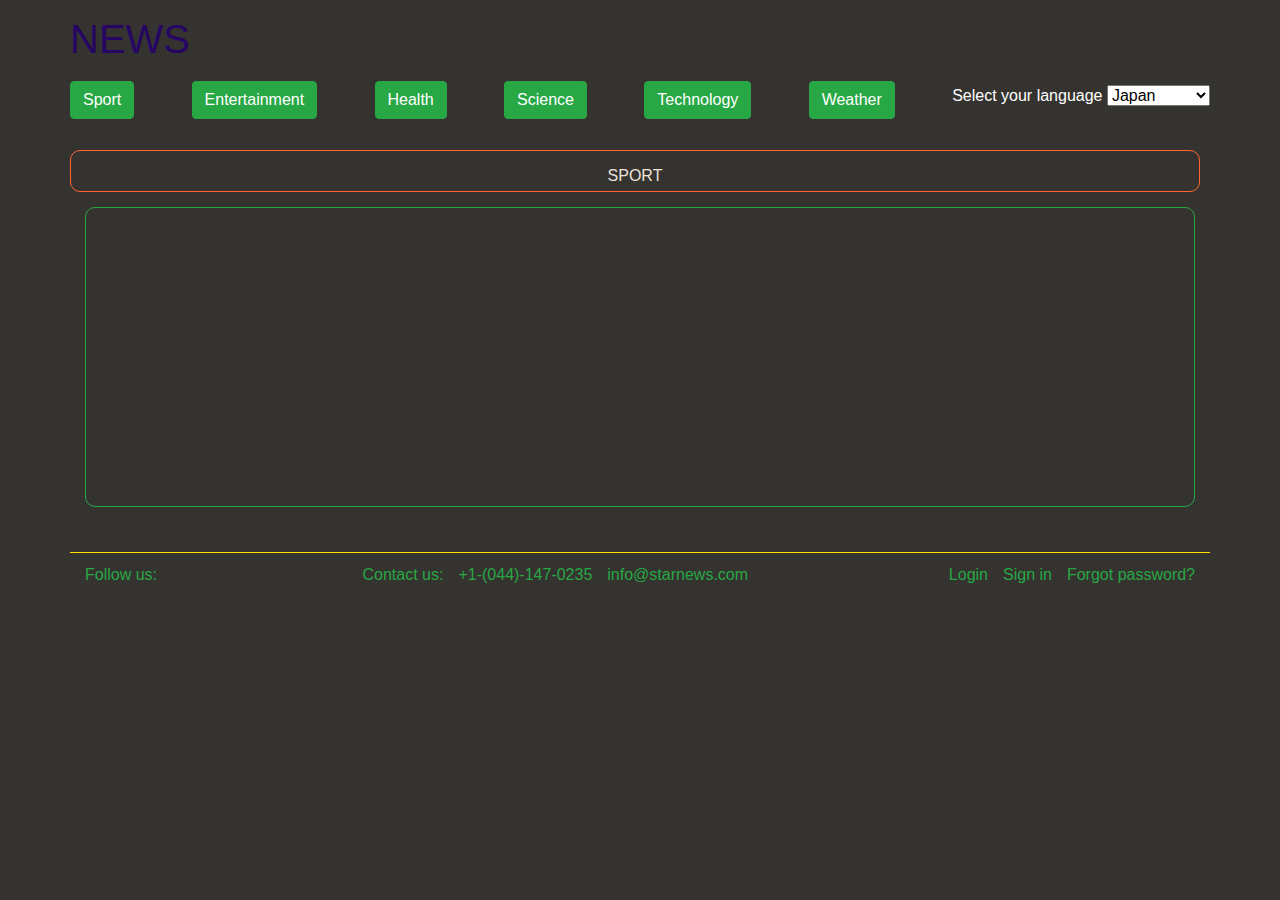
<file: News/index.html>
<!DOCTYPE html>
<html lang="en">

<head>
    <meta charset="UTF-8">
    <meta name="viewport" content="width=device-width, initial-scale=1.0">
    <meta http-equiv="X-UA-Compatible" content="ie=edge">
    <link rel="stylesheet" href="https://use.fontawesome.com/releases/v5.8.1/css/all.css" integrity="sha384-50oBUHEmvpQ+1lW4y57PTFmhCaXp0ML5d60M1M7uH2+nqUivzIebhndOJK28anvf"
        crossorigin="anonymous">
    <link rel="stylesheet" href="css/bootstrap.min.css">
    <link rel="stylesheet" type="text/css" href="css/main.css">
    <title>NEWS</title>
</head>

<body>

    <header>
        <div class="container-fluid ">
            <div class="container ">

                <div class="row header-top">

                    <div class="col-6 logo">
                        <h1 class="main-text">NEWS</h1>
                    </div>
                    <div class="col-6 search">
                        <!-- <form class="form-inline">
                            <input class="form-control mr-sm-2" type="search" placeholder="Search" aria-label="Search">
                            <button class="btn btn-outline-success my-2 my-sm-0" type="submit">Search</button>
                        </form> -->
                    </div>
                </div>
                <div class="row">
                       

                    <div class="col navigation">
                        <nav>
                            <ul class="main-nav">
                                <button type="button" class="btn btn-success btnCategory" >Sport</button>
                                <button type="button" class="btn btn-success btnCategory" >Entertainment</button>
                                <button type="button" class="btn btn-success btnCategory" >Health</button>
                                <button type="button" class="btn btn-success btnCategory" >Science</button>
                                <button type="button" class="btn btn-success btnCategory" >Technology</button>
                                <button type="button" class="btn btn-success btnCategory" >Weather</button>
                            
                                <div class="language-picker js-language-picker">
                                    <form action="" class="language-picker__form">
                                      <label for="language-picker-select">Select your language</label>
                                  
                                      <select name="language-picker-select" id="language-picker-select" >
                                    
                                        <option value="jp" class="selectlenguage" >Japan </option>
                                        <option value="il" class="selectlenguage" >Israel </option>
                                        <option value="pl" class="selectlenguage" >Poland </option>
                                        <option value="tr" class="selectlenguage" >Turkey </option>
                                        <option value="sk" class="selectlenguage" >Slovakia </option>
                                        <option value="ua" class="selectlenguage" >Ukraine </option>
                                        <option value="fr" class="selectlenguage" >France  </option>
                                        <option value="de" class="selectlenguage" >Germany  </option>
                                        <option value="hk" class="selectlenguage" >Hong Kong </option>
                                        <option value="in" class="selectlenguage" >India  </option>
                                      </select>
                                    </form>
                                  </div>
                            </ul>
                           
                        </nav>

                    </div>

                </div>

            </div>

    </header>

    <main>
        <div class="container mainBody">

            <div class="row blocks">
                <div class="col block1">
                    <div class="label">SPORT</div>
                    <div id="news"> </div>
                </div>        
            </div>
        <div class="container">
            <div class="row ">
                <div class="col-12 blocks2" >
                    <div id="weather" ></div>
                </div>
            </div>
        </div>
    </main>


    <footer>
        <div class="container">
            <div class="row">
                <div class="col-12 line"></div>
            </div>
            <div class="row footer-top">
                <div class="col-3 social">
                    Follow us:
                    <a href="#"><i class="fab fa-facebook-f"></i></a>
                    <a href="#"><i class="fab fa-instagram"></i></a>
                    <a href="#"><i class="fab fa-twitter"></i></a>
                </div>
                <div class="col-6 contact">
                    Contact us:
                    <div><i class="fas fa-phone-square"></i><a href="tel:+1(044)147-0235">
                            +1-(044)-147-0235 </a></div>
                    <div><i class="far fa-envelope"></i><a href="mailto:info@starnews.com">
                            info@starnews.com</a></div>
                </div>
                <div class="col-3 login">
                    <a href="#">Login</a>
                    <a href="#">Sign in</a>
                    <a href="#">Forgot password?</a>
                </div>
            </div>
        </div>
        </div>
        </div>

    </footer>


    <script src="js/index.js"></script>
</body>

</html>
</file>
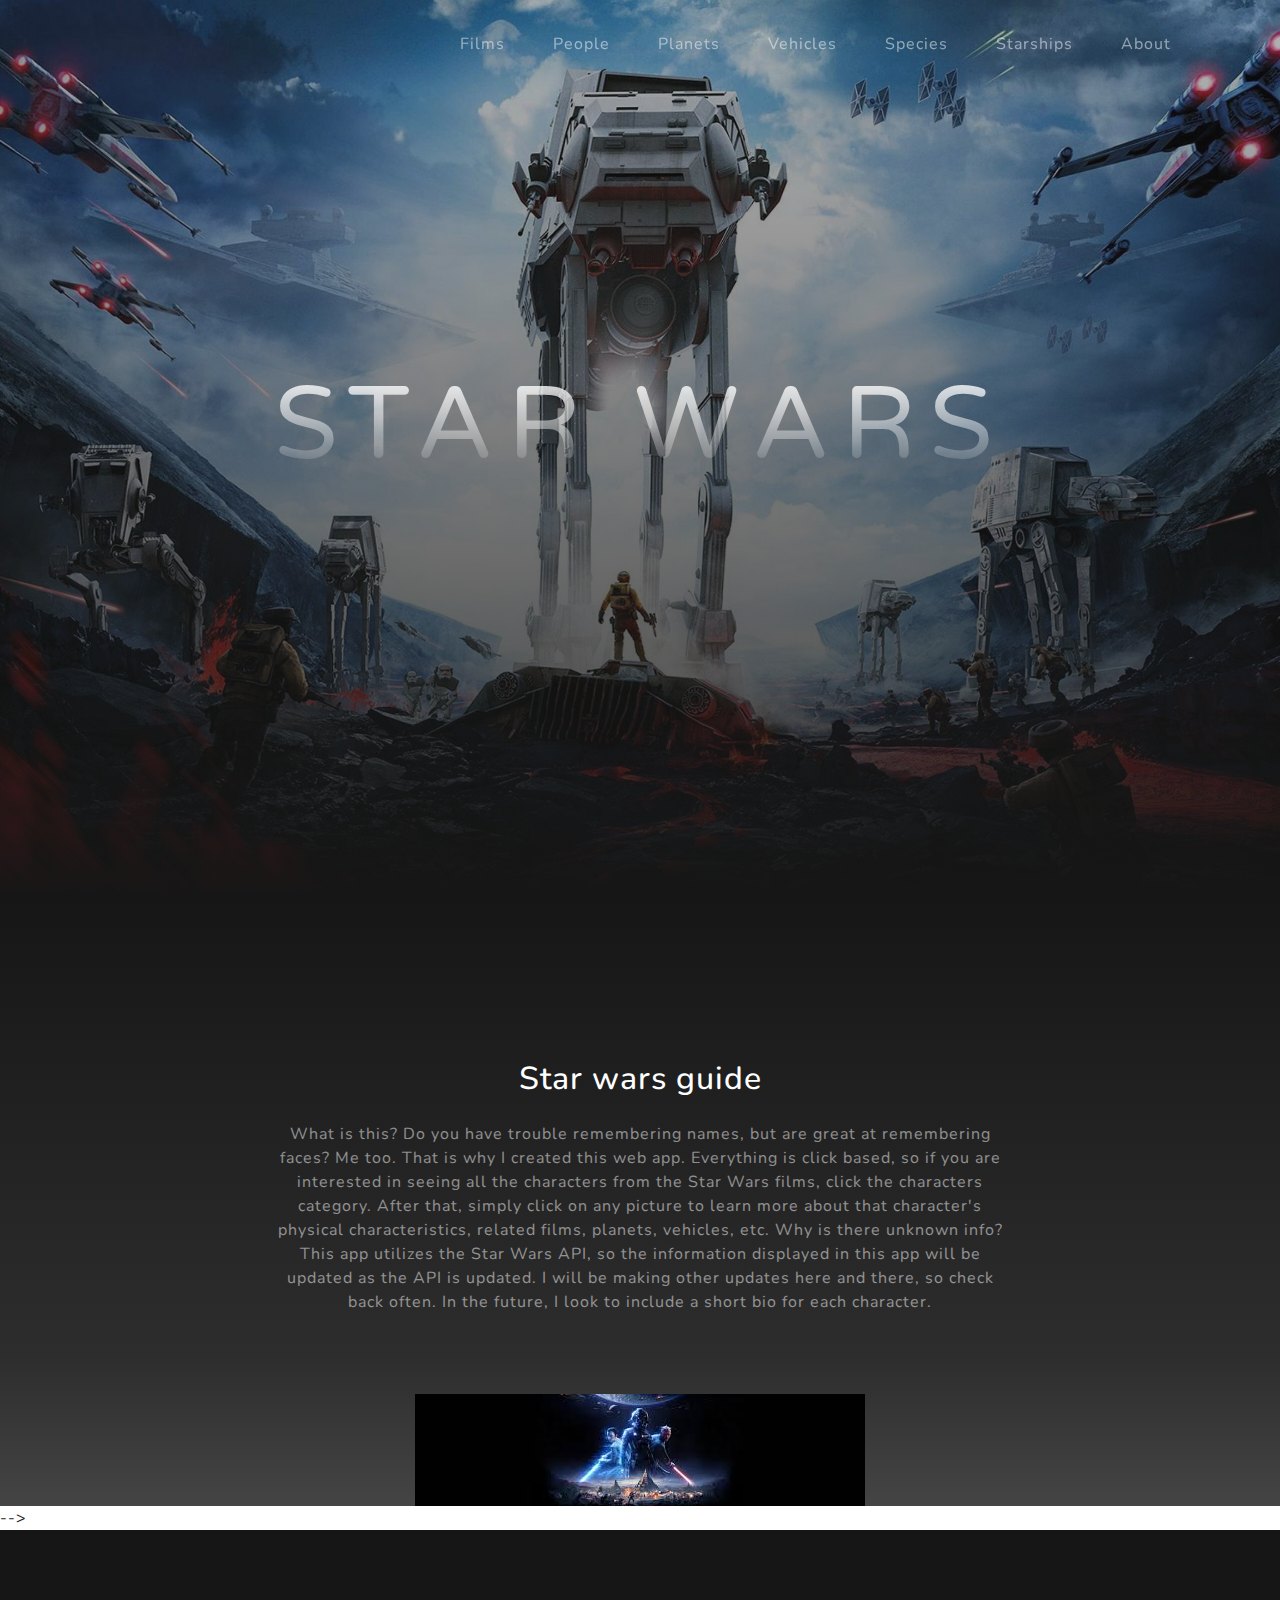
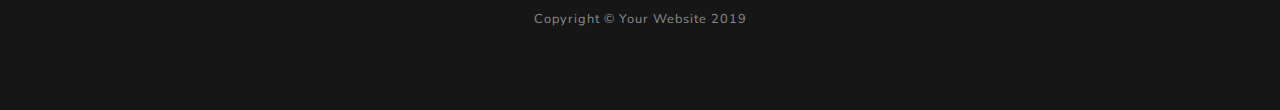
<file: SWAPI/index.html>
<!DOCTYPE html>
<html lang="en">

<head>

  <meta charset="utf-8">
  <meta name="viewport" content="width=device-width, initial-scale=1, shrink-to-fit=no">
  <meta name="description" content="">
  <meta name="author" content="">

  <title>Star Wars</title>

  <!-- Bootstrap core CSS -->
  <link href="vendor/bootstrap/css/bootstrap.min.css" rel="stylesheet">

  <!-- Custom fonts for this template -->
  <link href="vendor/fontawesome-free/css/all.min.css" rel="stylesheet">
  <link href="https://fonts.googleapis.com/css?family=Varela+Round" rel="stylesheet">
  <link href="https://fonts.googleapis.com/css?family=Nunito:200,200i,300,300i,400,400i,600,600i,700,700i,800,800i,900,900i" rel="stylesheet">

  <!-- Custom styles for this template -->
  <link href="css/grayscale.min.css" rel="stylesheet">


</head>

<body id="page-top">

  <!-- Navigation -->
  <nav class="navbar navbar-expand-lg navbar-light fixed-top" id="mainNav">
    <div class="container">
      <a class="navbar-brand js-scroll-trigger" href="#page-top"></a>
      <button class="navbar-toggler navbar-toggler-right" type="button" data-toggle="collapse" data-target="#navbarResponsive" aria-controls="navbarResponsive" aria-expanded="false" aria-label="Toggle navigation">
        Menu
        <i class="fas fa-bars"></i>
      </button>
      <div class="collapse navbar-collapse" id="navbarResponsive">
        <ul class="navbar-nav ml-auto">
          <li class="nav-item">
            <a class="nav-link js-scroll-trigger" href="#films">Films</a>
          </li>
          <li class="nav-item">
            <a class="nav-link js-scroll-trigger" href="#people">People</a>
          </li>
          <li class="nav-item">
            <a class="nav-link js-scroll-trigger" href="#planets">Planets</a>
          </li>
          <li class="nav-item">
            <a class="nav-link js-scroll-trigger" href="#vehicles">Vehicles</a>
          </li>
          <li class="nav-item">
            <a class="nav-link js-scroll-trigger" href="#species">Species</a>
          </li>
          <li class="nav-item">
            <a class="nav-link js-scroll-trigger" href="#starships">Starships</a>
          </li>
          <li class="nav-item">
            <a class="nav-link js-scroll-trigger" href="#about">About</a>
          </li>
        </ul>
      </div>
    </div>
  </nav>

  <!-- Header -->
  <header class="masthead">
    <div class="container d-flex h-100 align-items-center">
      <div class="mx-auto text-center">
        <h1 class="mx-auto my-0 text-uppercase">Star Wars</h1>
        <h2 class="text-white-50 mx-auto mt-2 mb-5"></h2>
        <!-- <a href="#about" class="btn btn-primary js-scroll-trigger">Get Started</a> -->
      </div>
    </div>
    
  </header>

  <!-- About Section -->
  <section id="about" class="about-section text-center">
    <div class="container">
      <div class="row">
        <div class="col-lg-8 mx-auto">
          <h2 class="text-white mb-4">Star wars guide</h2>
          <p class="text-white-50">What is this?
          Do you have trouble remembering names, but are great at remembering faces? Me too. That is why I created this web app. Everything is click based, so if you are interested in seeing all the characters from the Star Wars films, click the characters category. After that, simply click on any picture to learn more about that character's physical characteristics, related films, planets, vehicles, etc.
          
          Why is there unknown info?
          This app utilizes the Star Wars API, so the information displayed in this app will be updated as the API is updated. I will be making other updates here and there, so check back often. In the future, I look to include a short bio for each character.
        </p>
            <!-- <a href="http://startbootstrap.com/template-overviews/grayscale/">the preview page</a>. </p> -->
        </div>
      </div>
      <img src="img/main-image.jpg" class="img-fluid" alt="">
    </div>
  </section>

  <!-- Projects Section
  <section id="projects" class="projects-section bg-light">
    <div class="container">

      Featured Project Row
      <div class="row align-items-center no-gutters mb-4 mb-lg-5">
        <div class="col-xl-8 col-lg-7">
          <img class="img-fluid mb-3 mb-lg-0" src="img/bg-masthead.jpg" alt="">
        </div>
        <div class="col-xl-4 col-lg-5">
          <div class="featured-text text-center text-lg-left">
            <h4>Shoreline</h4>
            <p class="text-black-50 mb-0">Grayscale is open source and MIT licensed. This means you can use it for any project - even commercial projects! Download it, customize it, and publish your website!</p>
          </div>
        </div>
      </div>

      Project One Row
      <div class="row justify-content-center no-gutters mb-5 mb-lg-0">
        <div class="col-lg-6">
          <img class="img-fluid" src="img/demo-image-01.jpg" alt="">
        </div>
        <div class="col-lg-6">
          <div class="bg-black text-center h-100 project">
            <div class="d-flex h-100">
              <div class="project-text w-100 my-auto text-center text-lg-left">
                <h4 class="text-white">Misty</h4>
                <p class="mb-0 text-white-50">An example of where you can put an image of a project, or anything else, along with a description.</p>
                <hr class="d-none d-lg-block mb-0 ml-0">
              </div>
            </div>
          </div>
        </div>
      </div>

      Project Two Row
      <div class="row justify-content-center no-gutters">
        <div class="col-lg-6">
          <img class="img-fluid" src="img/demo-image-02.jpg" alt="">
        </div>
        <div class="col-lg-6 order-lg-first">
          <div class="bg-black text-center h-100 project">
            <div class="d-flex h-100">
              <div class="project-text w-100 my-auto text-center text-lg-right">
                <h4 class="text-white">Mountains</h4>
                <p class="mb-0 text-white-50">Another example of a project with its respective description. These sections work well responsively as well, try this theme on a small screen!</p>
                <hr class="d-none d-lg-block mb-0 mr-0">
              </div>
            </div>
          </div>
        </div>
      </div>

    </div>
  </section>

  <!-- Signup Section -->
  <!-- <section id="signup" class="signup-section">
    <div class="container">
      <div class="row">
        <div class="col-md-10 col-lg-8 mx-auto text-center">

          <i class="far fa-paper-plane fa-2x mb-2 text-white"></i>
          <h2 class="text-white mb-5">Subscribe to receive updates!</h2>

          <form class="form-inline d-flex">
            <input type="email" class="form-control flex-fill mr-0 mr-sm-2 mb-3 mb-sm-0" id="inputEmail" placeholder="Enter email address...">
            <button type="submit" class="btn btn-primary mx-auto">Subscribe</button>
          </form>

        </div>
      </div>
    </div>
  </section> -->

  <!-- Contact Section -->
  <!-- <section class="contact-section bg-black">
    <div class="container">

      <div class="row">

        <div class="col-md-4 mb-3 mb-md-0">
          <div class="card py-4 h-100">
            <div class="card-body text-center">
              <i class="fas fa-map-marked-alt text-primary mb-2"></i>
              <h4 class="text-uppercase m-0">Address</h4>
              <hr class="my-4">
              <div class="small text-black-50">4923 Market Street, Orlando FL</div>
            </div>
          </div>
        </div>

        <div class="col-md-4 mb-3 mb-md-0">
          <div class="card py-4 h-100">
            <div class="card-body text-center">
              <i class="fas fa-envelope text-primary mb-2"></i>
              <h4 class="text-uppercase m-0">Email</h4>
              <hr class="my-4">
              <div class="small text-black-50">
                <a href="#">hello@yourdomain.com</a>
              </div>
            </div>
          </div>
        </div>

        <div class="col-md-4 mb-3 mb-md-0">
          <div class="card py-4 h-100">
            <div class="card-body text-center">
              <i class="fas fa-mobile-alt text-primary mb-2"></i>
              <h4 class="text-uppercase m-0">Phone</h4>
              <hr class="my-4">
              <div class="small text-black-50">+1 (555) 902-8832</div>
            </div>
          </div>
        </div>
      </div>

      <div class="social d-flex justify-content-center">
        <a href="#" class="mx-2">
          <i class="fab fa-twitter"></i>
        </a>
        <a href="#" class="mx-2">
          <i class="fab fa-facebook-f"></i>
        </a>
        <a href="#" class="mx-2">
          <i class="fab fa-github"></i>
        </a>
      </div>

    </div>
  </section> --> -->

  <!-- Footer -->
  <footer class="bg-black small text-center text-white-50">
    <div class="container">
      Copyright &copy; Your Website 2019
    </div>
  </footer>

  <!-- Bootstrap core JavaScript -->
  <script src="vendor/jquery/jquery.min.js"></script>
  <script src="vendor/bootstrap/js/bootstrap.bundle.min.js"></script>

  <!-- Plugin JavaScript -->
  <script src="vendor/jquery-easing/jquery.easing.min.js"></script>

  <!-- Custom scripts for this template -->
  <script src="js/grayscale.min.js"></script>
  <script src="js/index.js"></script>

</body>

</html>
</file>
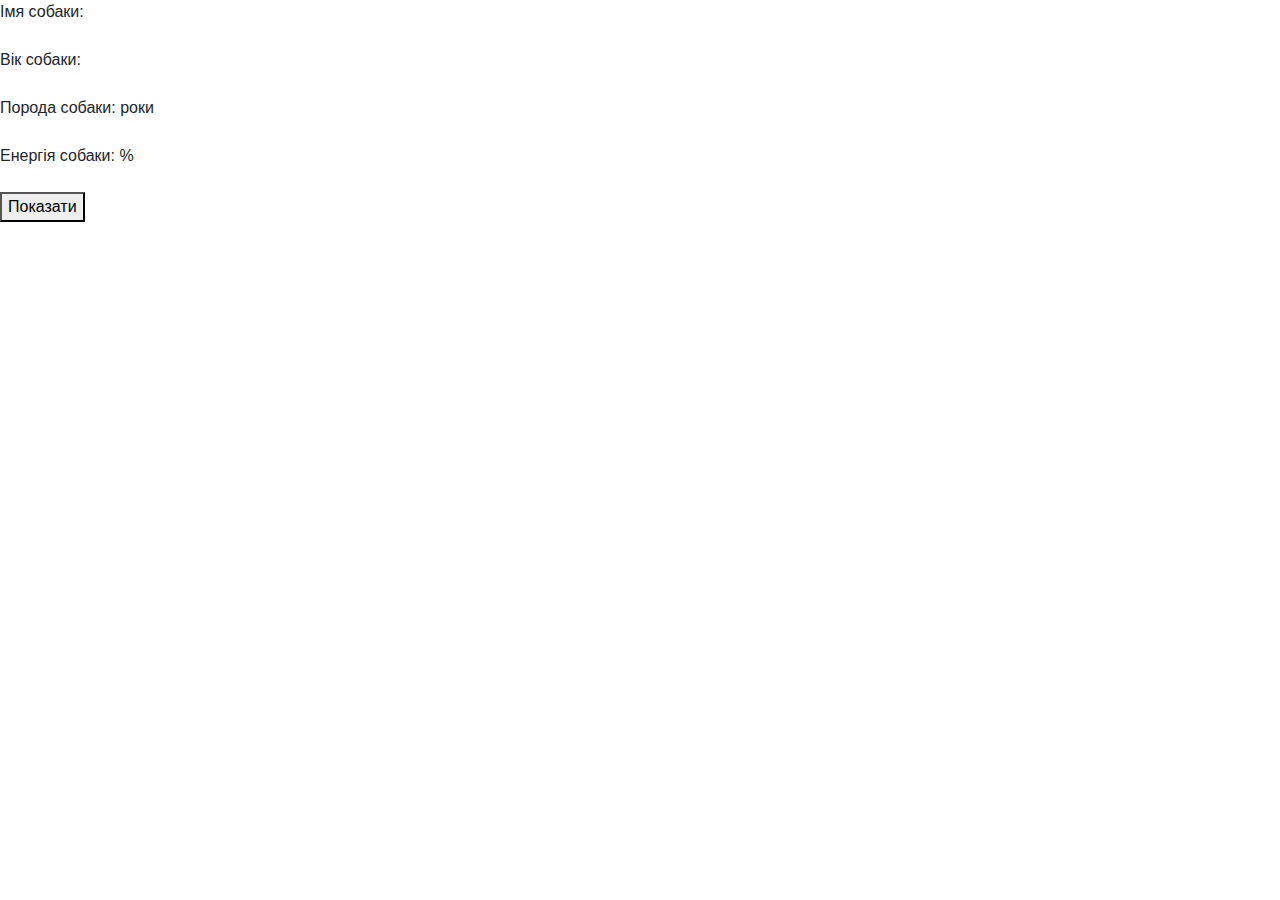
<file: ООР/index.html>
<!DOCTYPE html>
<html lang="en">
  <head>
    <link
      rel="stylesheet"
      href="https://stackpath.bootstrapcdn.com/bootstrap/4.4.1/css/bootstrap.min.css"
      integrity="sha384-Vkoo8x4CGsO3+Hhxv8T/Q5PaXtkKtu6ug5TOeNV6gBiFeWPGFN9MuhOf23Q9Ifjh"
      crossorigin="anonymous"
    />
    <link
      href="https://fonts.googleapis.com/css?family=Oleo+Script:400,700"
      rel="stylesheet"
    />
    <link
      href="https://fonts.googleapis.com/css?family=Teko:400,700"
      rel="stylesheet"
    />
    <link
      href="https://maxcdn.bootstrapcdn.com/font-awesome/4.7.0/css/font-awesome.min.css"
      rel="stylesheet"
    />

    <link rel="stylesheet" href="css/main.css" />
    <title>Document</title>
  </head>

  <body>
    <div class="conteiner">
      <div>
        Імя собаки:
        <span class="name"></span>
      </div>
      <br />
      <div>
        Вік собаки:
        <span class="age"></span>
      </div>
      <br />
      <div>
        Порода собаки:
        <span class="breed"></span> роки
      </div>
      <br />
      <div>
        Енергія собаки:
        <span class="energy"></span>%
      </div>
      <br />
      <button id="btn_save" class="save" onclick="Save()">Показати</button>
    </div>

    <script src="https://code.jquery.com/jquery-1.11.1.min.js"></script>
    <script src="https://maxcdn.bootstrapcdn.com/bootstrap/3.3.0/js/bootstrap.min.js"></script>
    <script src="js/index.js"></script>
  </body>
</html>
</file>
<file: News/css/main.css>
body {
    background: #35332f;
}

.header-top {
    margin-top: 15px;
    align-items: center;
}

.search {
    display: flex;
    justify-content: flex-end;
    padding: 0;
}

.navigation {
    padding-top: 10px;
    padding-left: 0;
    padding-right: 0;
}

.main-nav {
    display: flex;
    justify-content: space-between;
    align-items: center;
    list-style: none;
    padding: 0;
}


.main-nav li a {
    color: #28a745;
    font-weight: bold;
    text-decoration: none;

}

.main-nav li {
    border: 1px solid rgb(33, 26, 138);
    border-radius: 5px;
    padding-left: 10px;
    padding-right: 10px;
    padding-bottom: 5px;
}

.main-nav li a:hover {
    color: #FF652F;
    font-weight: bold;
}

.logo {
    padding: 0;
}

.main-text {
    display: flex;
    justify-content: flex-start;
    color: rgb(38, 5, 100);
    align-items: center;
}

.main-text i {
    color: #FFE400;
    padding-top: 5px;
}

.mainBody {
    background: transparent;
    /*border: 1px solid #28a745;*/
    border-radius: 10px;
    margin-bottom: 15px;
}

.line {
    height: 1px;
    background: #FFE400;
    margin-top: 15px;
}

.footer-top {
    margin: 10px 0;
}

.social {
    color: #28a745;
    padding-left: 0;
}

.social a i {
    color: #28a745;
    padding-left: 5px;
    cursor: pointer;
    font-weight: 100;
}

.social a i:hover {
    color: #FFE400;
}

.contact {
    color: #28a745;
    padding: 0;
    display: flex;
    justify-content: flex-start;
}

.contact a {
    color: #28a745;
    text-decoration: none;
}

.contact i {
    padding-left: 15px;
}

.contact a:hover {
    color: #FFE400;
    text-decoration: none;
}

.login {
    display: flex;
    justify-content: flex-end;
    padding-right: 0;
}

.login a {
    color: #28a745;
    text-decoration: none;
    padding-left: 15px;
}

.login a:hover {
    color: #FFE400;
    text-decoration: none;
}

.blocks {
    display: flex;
    justify-content: space-between;
    margin-top: 15px;
    /* height: 350px; */
    line-height: 30px;
}

.label {
    color: #EEE2DC;
    display: flex;
    justify-content: center;
    padding-top: 10px;
}

.block1 {
    background: transparent;
    border: 1px solid #FF652F;
    border-radius: 10px;
    margin-right: 10px;
}

.block2 {
    background: transparent;
    border: 1px solid #FFE400;
    border-radius: 10px;
}

.block3 {
    background: transparent;
    border: 1px solid #FFE400;
    border-radius: 10px;
    margin-right: 10px;
}

.block4 {
    background: transparent;
    border: 1px solid #FF652F;
    border-radius: 10px;
}

.block5 {
    background: transparent;
    border: 1px solid #FF652F;
    border-radius: 10px;
    margin-right: 10px;
}

.block6 {
    background: transparent;
    border: 1px solid #FFE400;
    border-radius: 10px;
    border-style: dashed;
}

.blocks2 {
    height: 300px;
    margin: 15px 0;
    border: 1px solid #28a745;
    border-radius: 10px;
    padding: 0;
}

.sport_news {
    color: #EAE7DC;

}

.entertainment_news {
    color: #EAE7DC;

}

.science_news {
    color: #EAE7DC;

}

.business_news {
    color: #EAE7DC;

}

.technology_news {
    color: #EAE7DC;

}

.newsTitle {
    color: white;
    font-size: 18px;
}

.newsImg {
    width: 100%;
    height: auto;
}

.newsArticle {
    color: white;
    line-height: 1.1;
}

.newsAuthor,
.newsPublishedAt {
    display: inline-block;
    color: white;
}

.weather {
    color: white;
    text-align: center;
}

#weather {
    justify-content: space-around;
    display: flex;
    align-items: center;
    height: 100%;
}


#currency {
    display: block;
}

#currency div {
    width: 49%;
}

.currency {
    display: block;
}

.currency div {
    display: inline-block;
}

.currency .head--curr {
    display: block;
    text-align: center;
}
.header {
    display: block;
    margin: 0 auto;
    width: 100%;
    max-width: 100%;
    box-shadow: none;
    background-color: rgb(46, 46, 46);
    position: fixed;
    height: 60px !important;
    overflow: hidden;
    z-index: 10;
}
.language-picker__form{
    color: white;
}
</file>
<file: ООР/css/main.css>
/*Contact sectiom*/
.content-header{
    font-family: 'Oleo Script', cursive;
    color:#fcc500;
    font-size: 45px;
  }
  
  .section-content{
    text-align: center; 
  
  }
  #contact{
      
      font-family: 'Teko', sans-serif;
    padding-top: 60px;
    width: 100%;
    width: 100vw;
    height: 550px;
    background: #3a6186; /* fallback for old browsers */
    background: -webkit-linear-gradient(to left, #3a6186 , #89253e); /* Chrome 10-25, Safari 5.1-6 */
    background: linear-gradient(to left, #3a6186 , #89253e); /* W3C, IE 10+/ Edge, Firefox 16+, Chrome 26+, Opera 12+, Safari 7+ */
      color : #fff;    
  }
  .contact-section{
    padding-top: 40px;
  }
  .contact-section .col-md-6{
    width: 50%;
  }
  
  .form-line{
    border-right: 1px solid #B29999;
    display: inline-block;
  }
  
  .form-group{
    margin-top: 10px;

  }
  label{
    font-size: 1.3em;
    line-height: 1em;
    font-weight: normal;
  }
  .form-control{
    font-size: 1.3em;
    color: #080808;
    
  }
  textarea.form-control {
      height: 135px;
     /* margin-top: px;*/
  }
  
  .submit{
    font-size: 1.1em;
    float: right;
    width: 150px;
    background-color: transparent;
    color: #fff;
  
  }
</file>
<file: SWAPI/css/grayscale.min.css>
/*!
 * Start Bootstrap - Grayscale v5.0.9 (https://startbootstrap.com/template-overviews/grayscale)
 * Copyright 2013-2019 Start Bootstrap
 * Licensed under MIT (https://github.com/BlackrockDigital/startbootstrap-grayscale/blob/master/LICENSE)
 */
#mainNav {
  min-height: 56px;
  background-color: #fff;
}
#mainNav .navbar-toggler {
  font-size: 80%;
  padding: 0.75rem;
  color: #64a19d;
  border: 1px solid #64a19d;
}
#mainNav .navbar-toggler:focus {
  outline: 0;
}
#mainNav .navbar-brand {
  color: #161616;
  font-weight: 700;
  padding: 0.9rem 0;
}
#mainNav .navbar-nav .nav-item:hover {
  color: fade(white, 80%);
  outline: 0;
  background-color: transparent;
}
#mainNav .navbar-nav .nav-item:active,
#mainNav .navbar-nav .nav-item:focus {
  outline: 0;
  background-color: transparent;
}
@media (min-width: 992px) {
  #mainNav {
    padding-top: 0;
    padding-bottom: 0;
    border-bottom: none;
    background-color: transparent;
    transition: background-color 0.3s ease-in-out;
  }
  #mainNav .navbar-brand {
    padding: 0.5rem 0;
    color: rgba(255, 255, 255, 0.5);
  }
  #mainNav .nav-link {
    transition: none;
    padding: 2rem 1.5rem;
    color: rgba(255, 255, 255, 0.5);
  }
  #mainNav .nav-link:hover {
    color: rgba(255, 255, 255, 0.75);
  }
  #mainNav .nav-link:active {
    color: #fff;
  }
  #mainNav.navbar-shrink {
    background-color: #fff;
  }
  #mainNav.navbar-shrink .navbar-brand {
    color: #161616;
  }
  #mainNav.navbar-shrink .nav-link {
    color: #161616;
    padding: 1.5rem 1.5rem 1.25rem;
    border-bottom: 0.25rem solid transparent;
  }
  #mainNav.navbar-shrink .nav-link:hover {
    color: #64a19d;
  }
  #mainNav.navbar-shrink .nav-link:active {
    color: #467370;
  }
  #mainNav.navbar-shrink .nav-link.active {
    color: #64a19d;
    outline: 0;
    border-bottom: 0.25rem solid #64a19d;
  }
}
.masthead {
  position: relative;
  width: 100%;
  height: auto;
  min-height: 35rem;
  padding: 15rem 0;
  background: linear-gradient(
      to bottom,
      rgba(22, 22, 22, 0.3) 0,
      rgba(22, 22, 22, 0.7) 75%,
      #161616 100%
    ),
    url(../img/main_image2.jpg);
  background-position: center;
  background-repeat: no-repeat;
  background-attachment: scroll;
  background-size: cover;
}
.masthead h1 {
  font-family: "Varela Round";
  font-size: 2.5rem;
  line-height: 2.5rem;
  letter-spacing: 0.8rem;
  background: -webkit-linear-gradient(
    rgba(255, 255, 255, 0.9),
    rgba(255, 255, 255, 0)
  );
  -webkit-text-fill-color: transparent;
  -webkit-background-clip: text;
}
.masthead h2 {
  max-width: 20rem;
  font-size: 1rem;
}
@media (min-width: 768px) {
  .masthead h1 {
    font-size: 4rem;
    line-height: 4rem;
  }
}
@media (min-width: 992px) {
  .masthead {
    height: 100vh;
    padding: 0;
  }
  .masthead h1 {
    font-size: 6.5rem;
    line-height: 6.5rem;
    letter-spacing: 0.8rem;
  }
  .masthead h2 {
    max-width: 30rem;
    font-size: 1.25rem;
  }
}
.btn {
  box-shadow: 0 0.1875rem 0.1875rem 0 rgba(0, 0, 0, 0.1) !important;
  padding: 1.25rem 2rem;
  font-family: "Varela Round";
  font-size: 80%;
  text-transform: uppercase;
  letter-spacing: 0.15rem;
  border: 0;
}
.btn-primary {
  background-color: #64a19d;
}
.btn-primary:hover {
  background-color: #4f837f;
}
.btn-primary:focus {
  background-color: #4f837f;
  color: #fff;
}
.btn-primary:active {
  background-color: #467370 !important;
}
.about-section {
  padding-top: 10rem;
  background: linear-gradient(
    to bottom,
    #161616 0,
    rgba(22, 22, 22, 0.9) 75%,
    rgba(22, 22, 22, 0.8) 100%
  );
}
.about-section p {
  margin-bottom: 5rem;
}
.projects-section {
  padding: 10rem 0;
}
.projects-section .featured-text {
  padding: 2rem;
}
@media (min-width: 992px) {
  .projects-section .featured-text {
    padding: 0 0 0 2rem;
    border-left: 0.5rem solid #64a19d;
  }
}
.projects-section .project-text {
  padding: 3rem;
  font-size: 90%;
}
@media (min-width: 992px) {
  .projects-section .project-text {
    padding: 5rem;
  }
  .projects-section .project-text hr {
    border-color: #64a19d;
    border-width: 0.25rem;
    width: 30%;
  }
}
.signup-section {
  padding: 10rem 0;
  background: linear-gradient(
      to bottom,
      rgba(22, 22, 22, 0.1) 0,
      rgba(22, 22, 22, 0.5) 75%,
      #161616 100%
    ),
    url(../img/bg-signup.jpg);
  background-position: center;
  background-repeat: no-repeat;
  background-attachment: scroll;
  background-size: cover;
}
.signup-section .form-inline input {
  box-shadow: 0 0.1875rem 0.1875rem 0 rgba(0, 0, 0, 0.1) !important;
  padding: 1.25rem 2rem;
  height: auto;
  font-family: "Varela Round";
  font-size: 80%;
  text-transform: uppercase;
  letter-spacing: 0.15rem;
  border: 0;
}
.contact-section {
  padding: 5rem 0 0;
}
.contact-section .card {
  border: 0;
  border-bottom: 0.25rem solid #64a19d;
}
.contact-section .card h4 {
  font-size: 0.8rem;
  font-family: "Varela Round";
  text-transform: uppercase;
  letter-spacing: 0.15rem;
}
.contact-section .card hr {
  border-color: #64a19d;
  border-width: 0.25rem;
  width: 3rem;
}
.contact-section .social {
  margin-top: 5rem;
}
.contact-section .social a {
  text-align: center;
  height: 3rem;
  width: 3rem;
  background: rgba(255, 255, 255, 0.1);
  border-radius: 100%;
  line-height: 3rem;
  color: rgba(255, 255, 255, 0.3);
}
.contact-section .social a:hover {
  color: rgba(255, 255, 255, 0.5);
}
.contact-section .social a:active {
  color: #fff;
}
body {
  font-family: Nunito;
  letter-spacing: 0.0625em;
}
a {
  color: #64a19d;
}
a:focus,
a:hover {
  text-decoration: none;
  color: #3c6360;
}
.bg-black {
  background-color: #161616 !important;
}
.bg-primary {
  background-color: #64a19d !important;
}
.text-primary {
  color: #64a19d !important;
}
footer {
  padding: 5rem 0;
}
</file>
